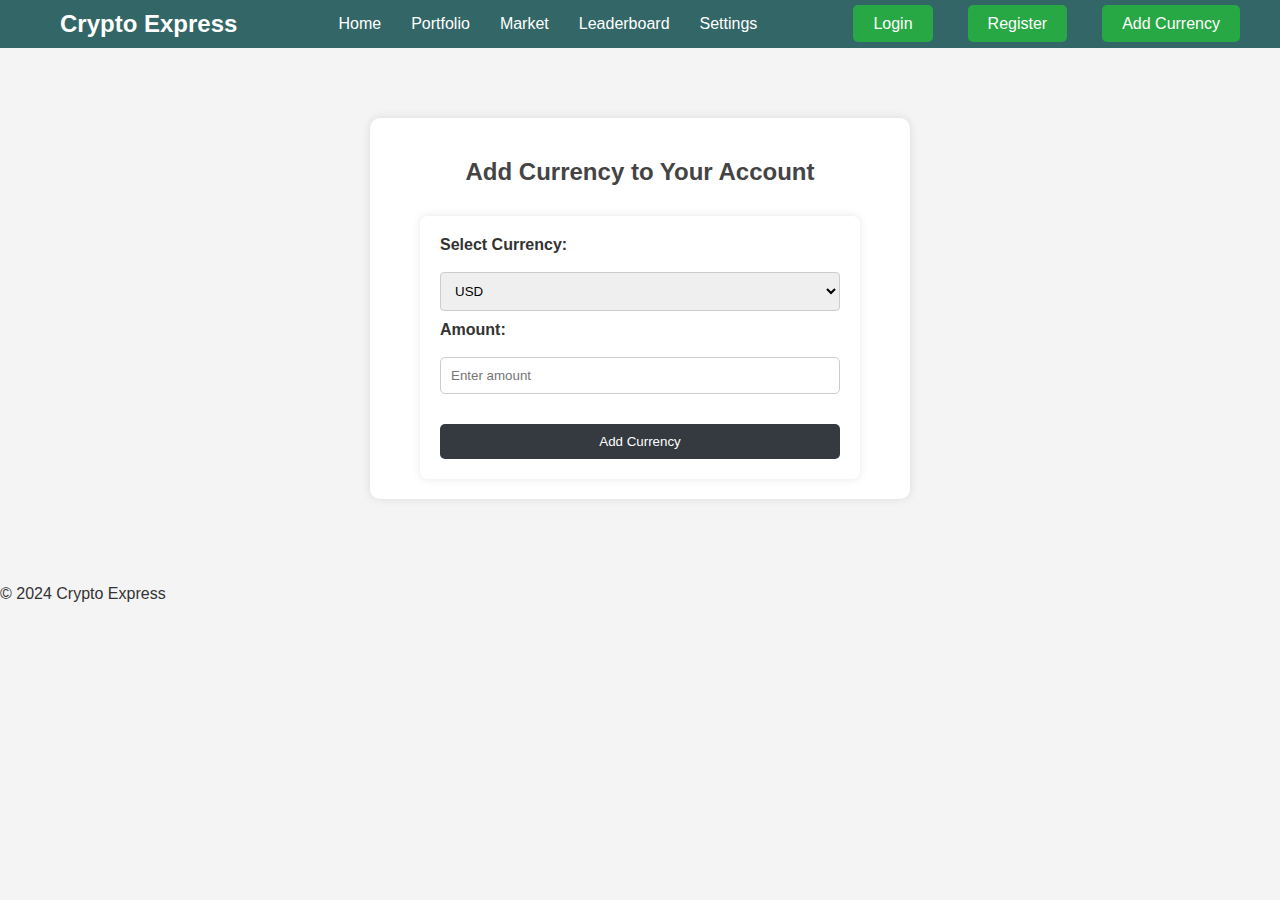
<file: add-currency.html>
<!DOCTYPE html>
<html lang="en">
<head>
    <meta charset="UTF-8">
    <meta name="viewport" content="width=device-width, initial-scale=1.0">
    <title>Add Currency - Crypto Express</title>
    <link rel="stylesheet" href="styles.css">
    <style>
        /* Form container styling */
        .currency-container {
            max-width: 500px;
            margin: 50px auto;
            padding: 20px;
            background-color: #fff;
            box-shadow: 0 0 10px rgba(0, 0, 0, 0.1);
            border-radius: 10px;
        }

        /* Input styling */
        input[type="number"] {
            width: 100%;
            padding: 10px;
            margin: 10px 0;
            border: 1px solid #ccc;
            border-radius: 5px;
            box-sizing: border-box;
        }

        select {
            width: 100%;
            padding: 10px;
            margin: 10px 0;
            border: 1px solid #ccc;
            border-radius: 5px;
        }

        /* Button styling */
        button {
            display: block;
            width: 100%;
            padding: 10px;
            background-color: #343a40;
            color: white;
            border: none;
            border-radius: 5px;
            cursor: pointer;
            margin-top: 20px;
        }

        button:hover {
            background-color: #495057;
        }

        /* Header styling */
        h2 {
            text-align: center;
            margin-bottom: 30px;
            font-size: 1.5rem;
        }
    </style>
</head>
<body>
	<header>
		<nav>
			<h1><a href="index.html">Crypto Express</a></h1>
			<ul class="main-nav">
				<li><a href="index.html">Home</a></li>
				<li><a href="portfolio.html">Portfolio</a></li>
				<li><a href="market.html">Market</a></li>
				<li><a href="leaderboard.html">Leaderboard</a></li>
				<li><a href="settings.html">Settings</a></li>
			</ul>
			<ul class="nav-right">
				<li><a href="login.html">Login</a></li>
				<li><a href="register.html">Register</a></li>
				<li><a href="add-currency.html" class="add-currency-link">Add Currency</a></li>
			</ul>
		</nav>
	</header>

    <main>
        <div class="currency-container">
            <h2>Add Currency to Your Account</h2>
            <form id="add-currency-form">
                <label for="currency-select">Select Currency:</label>
                <select id="currency-select">
                    <option value="USD">USD</option>
                </select>

                <label for="amount">Amount:</label>
                <input type="number" id="amount" name="amount" min="0" placeholder="Enter amount" required>

                <button type="submit">Add Currency</button>
            </form>
        </div>
    </main>

    <footer>
        <p>&copy; 2024 Crypto Express</p>
    </footer>

    <script>
        // Event listener for form submission
        document.getElementById('add-currency-form').addEventListener('submit', function(event) {
            event.preventDefault();
            const currency = document.getElementById('currency-select').value;
            const amount = document.getElementById('amount').value;
            alert(`Added ${amount} ${currency} to your account!`);
            // Logic to add currency to account can be added here.
        });
    </script>
</body>
</html>
</file>
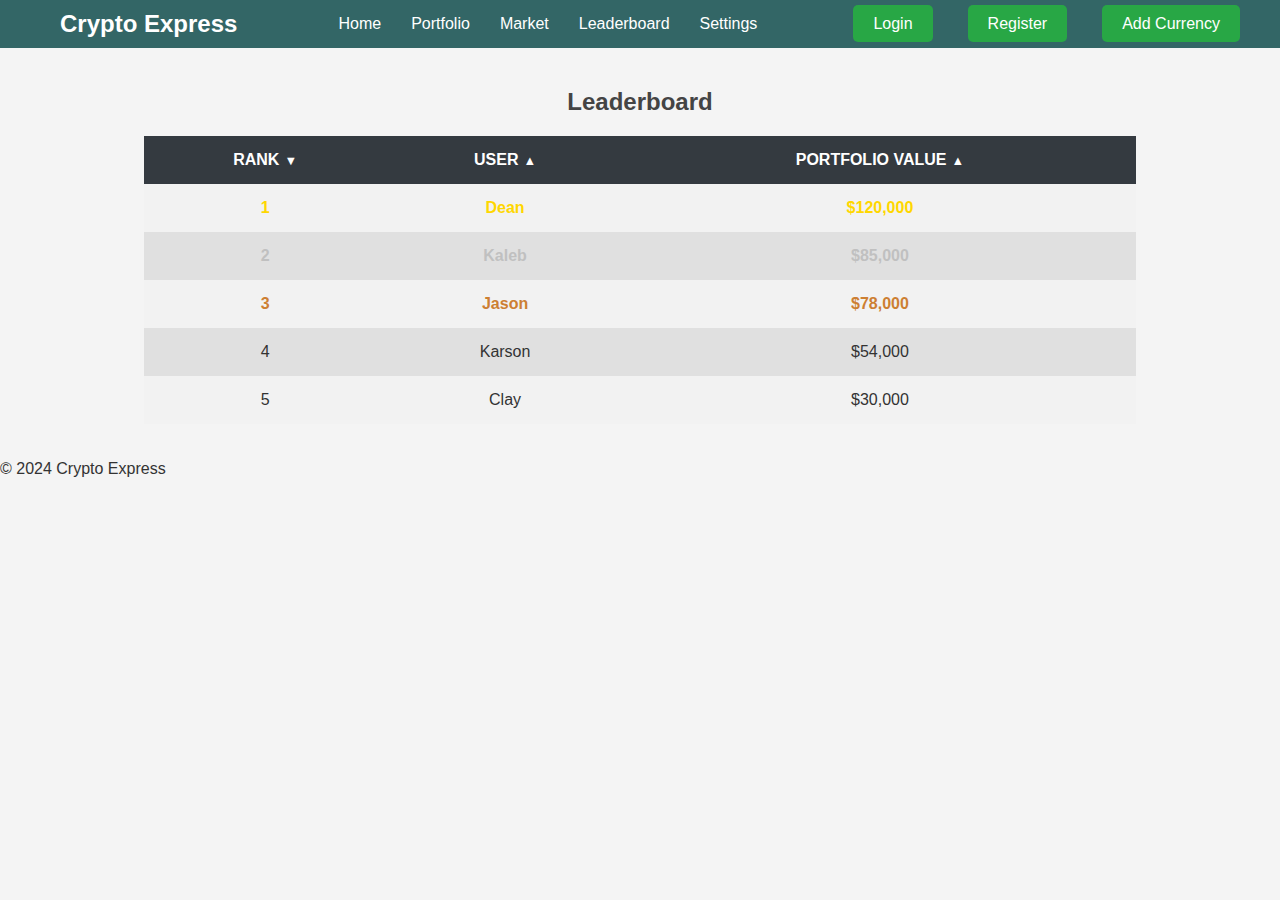
<file: leaderboard.html>
<!DOCTYPE html>
<html lang="en">
<head>
    <meta charset="UTF-8">
    <title>Leaderboard - Crypto Express</title>
    <link rel="stylesheet" href="styles.css">
    <style>
        #leaderboard-table {
            width: 80%;
            margin: 0 auto;
            border-collapse: collapse;
        }
        
        #leaderboard-table th, #leaderboard-table td {
            padding: 15px;
            text-align: center;
        }

        #leaderboard-table th {
            background-color: #343a40;
            color: white;
            text-transform: uppercase;
            cursor: pointer;
        }

        #leaderboard-table tbody tr:nth-child(odd) {
            background-color: #f2f2f2;
        }

        #leaderboard-table tbody tr:nth-child(even) {
            background-color: #e0e0e0;
        }

        #leaderboard-table tbody tr:nth-child(1) td {
            font-weight: bold;
            color: gold;
        }

        #leaderboard-table tbody tr:nth-child(2) td {
            font-weight: bold;
            color: silver;
        }

        #leaderboard-table tbody tr:nth-child(3) td {
            font-weight: bold;
            color: #cd7f32;
        }

        #leaderboard-table tbody tr:hover {
            background-color: #ddd;
        }

        h2 {
            text-align: center;
            margin-bottom: 20px;
        }

        .sort-arrow {
            margin-left: 5px;
            font-size: 0.8em;
        }

        .active-sort {
            text-decoration: underline;
        }
    </style>
</head>
<body>
    <header>
        <nav>
            <h1><a href="index.html">Crypto Express</a></h1>
            <ul class="main-nav">
                <li><a href="index.html">Home</a></li>
                <li><a href="portfolio.html">Portfolio</a></li>
                <li><a href="market.html">Market</a></li>
                <li><a href="leaderboard.html">Leaderboard</a></li>
                <li><a href="settings.html">Settings</a></li>
            </ul>
            <ul class="nav-right">
                <li><a href="login.html">Login</a></li>
                <li><a href="register.html">Register</a></li>
                <li><a href="add-currency.html" class="add-currency-link">Add Currency</a></li>
            </ul>
        </nav>
    </header>

    <main>
        <section id="leaderboard">
            <h2>Leaderboard</h2>
            <table id="leaderboard-table">
                <thead>
                    <tr>
                        <th id="rank-header" onclick="resetLeaderboard()">
                            Rank<span class="sort-arrow" id="rank-arrow">▲</span>
                        </th>
                        <th id="user-header" onclick="sortLeaderboard('user')">
                            User<span class="sort-arrow" id="user-arrow">▲</span>
                        </th>
                        <th id="value-header" onclick="sortLeaderboard('value')">
                            Portfolio Value<span class="sort-arrow" id="value-arrow">▲</span>
                        </th>
                    </tr>
                </thead>
                <tbody>
                    <!-- JavaScript will populate this -->
                </tbody>
            </table>
        </section>
    </main>

    <footer>
        <p>&copy; 2024 Crypto Express</p>
    </footer>

<script>
    // Original leaderboard data
    const originalLeaderboardData = [
        { user: 'Dean', value: 120000 },
        { user: 'Kaleb', value: 85000 },
        { user: 'Jason', value: 78000 },
        { user: 'Karson', value: 54000 },
        { user: 'Clay', value: 30000 }
    ];

    let currentSortColumn = 'rank';
    let isAscending = false; 

    // Function to update sort icons in the table headers
    function updateSortIcons() {
        document.getElementById('rank-arrow').textContent = currentSortColumn === 'rank' ? (isAscending ? '▲' : '▼') : '▲';
        document.getElementById('user-arrow').textContent = currentSortColumn === 'user' ? (isAscending ? '▲' : '▼') : '▲';
        document.getElementById('value-arrow').textContent = currentSortColumn === 'value' ? (isAscending ? '▲' : '▼') : '▲';
    }

    // Function to populate the leaderboard table
    function populateLeaderboard(data) {
        updateSortIcons();
        const leaderboardTableBody = document.querySelector('#leaderboard-table tbody');
        leaderboardTableBody.innerHTML = '';

        data.forEach((user, index) => {
            const row = document.createElement('tr');
            row.innerHTML = `
                <td>${index + 1}</td>
                <td>${user.user}</td>
                <td>$${user.value.toLocaleString()}</td>
            `;
            leaderboardTableBody.appendChild(row);
        });
    }

    // Function to sort leaderboard by a given column
    function sortLeaderboard(column) {
        if (currentSortColumn === column) {
            isAscending = !isAscending;
        } else {
            currentSortColumn = column;
            isAscending = column === 'rank' ? false : true;
        }

        const sortedData = originalLeaderboardData.slice();
        
        if (column === 'user') {
            sortedData.sort((a, b) => {
                return isAscending ? a.user.localeCompare(b.user) : b.user.localeCompare(a.user);
            });
        } else if (column === 'value') {
            sortedData.sort((a, b) => isAscending ? a.value - b.value : b.value - a.value);
        }

        populateLeaderboard(sortedData);
    }

    // Function to reset leaderboard to its original order
    function resetLeaderboard() {
        currentSortColumn = 'rank';
        isAscending = false;
        populateLeaderboard(originalLeaderboardData);
    }

    // Load leaderboard on page load
    window.onload = () => resetLeaderboard();
</script>

</body>
</html>
</file>
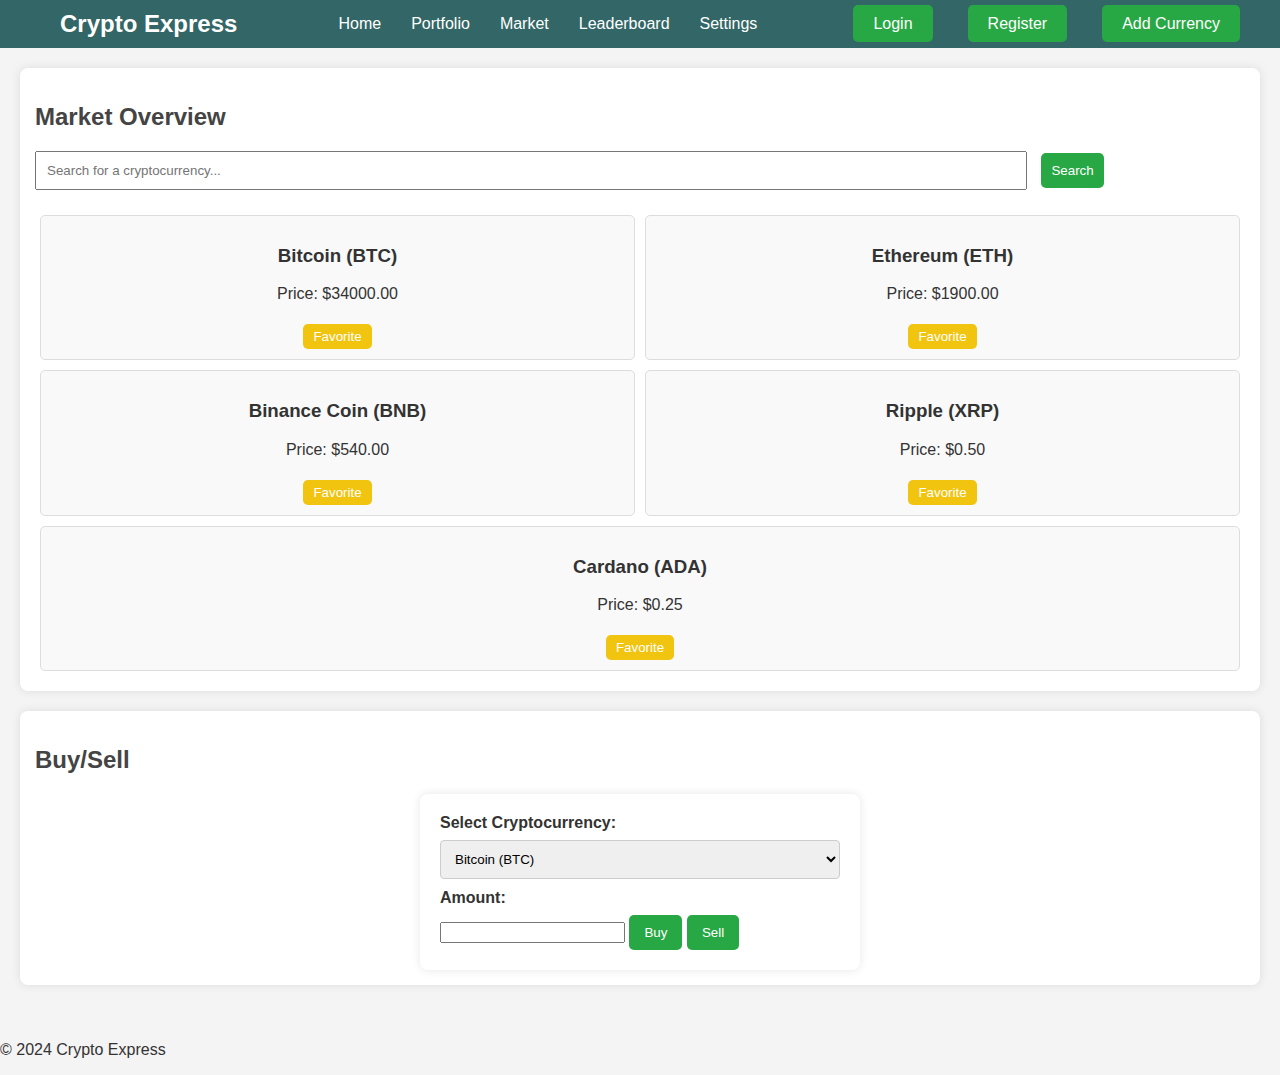
<file: market.html>
<!DOCTYPE html>
<html lang="en">
<head>
    <meta charset="UTF-8">
    <meta name="viewport" content="width=device-width, initial-scale=1.0">
    <title>Market - Crypto Express</title>
    <link rel="stylesheet" href="styles.css">
    <style>
        .favorite-btn {
            padding: 5px 10px;
            background-color: #f1c40f;
            border: none;
            cursor: pointer;
            margin-top: 5px;
        }

        .favorite-btn.active {
            background-color: #e67e22;
        }

        .search-container {
            margin: 20px 0;
        }

        #search-input {
            padding: 10px;
            width: 80%;
            margin-right: 10px;
        }

        #search-btn {
            padding: 10px;
            cursor: pointer;
        }

        /* Center-align and format prices */
        .crypto-item p {
            text-align: center;
            font-size: 1em;
        }
    </style>
</head>
<body>
    <header>
        <nav>
            <h1><a href="index.html">Crypto Express</a></h1>
            <ul class="main-nav">
                <li><a href="index.html">Home</a></li>
                <li><a href="portfolio.html">Portfolio</a></li>
                <li><a href="market.html">Market</a></li>
                <li><a href="leaderboard.html">Leaderboard</a></li>
                <li><a href="settings.html">Settings</a></li>
            </ul>
            <ul class="nav-right">
                <li><a href="login.html">Login</a></li>
                <li><a href="register.html">Register</a></li>
                <li><a href="add-currency.html" class="add-currency-link">Add Currency</a></li>
            </ul>
        </nav>
    </header>

    <main>
        <section id="market-overview">
            <h2>Market Overview</h2>
            <div class="search-container">
                <input type="text" id="search-input" placeholder="Search for a cryptocurrency...">
                <button id="search-btn" onclick="searchCrypto()">Search</button>
            </div>
            <div id="crypto-list">
                <!-- JavaScript will populate this -->
            </div>
        </section>

        <section id="actions">
            <h2>Buy/Sell</h2>
            <form id="trade-form">
                <label for="crypto">Select Cryptocurrency:</label>
                <select id="crypto" name="crypto">
                    <!-- JavaScript will populate this -->
                </select>

                <label for="amount">Amount:</label>
                <input type="number" id="amount" name="amount" min="1">

                <button type="button" id="buy-btn">Buy</button>
                <button type="button" id="sell-btn">Sell</button>
            </form>
        </section>
    </main>

    <footer>
        <p>&copy; 2024 Crypto Express</p>
    </footer>

    <script>
        // Mock data for top cryptocurrencies
        const cryptoData = [
            { name: 'Bitcoin', symbol: 'BTC', price: 34000 },
            { name: 'Ethereum', symbol: 'ETH', price: 1900 },
            { name: 'Binance Coin', symbol: 'BNB', price: 540 },
            { name: 'Ripple', symbol: 'XRP', price: 0.5 },
            { name: 'Cardano', symbol: 'ADA', price: 0.25 }
        ];

        // Load favorites from local storage
        const favorites = JSON.parse(localStorage.getItem('favoriteCryptos')) || [];

        // Function to toggle favorite status
        function toggleFavorite(symbol) {
            const index = favorites.indexOf(symbol);
            if (index > -1) {
                favorites.splice(index, 1); // Remove from favorites
            } else {
                favorites.push(symbol); // Add to favorites
            }
            localStorage.setItem('favoriteCryptos', JSON.stringify(favorites));
            populateMarket(); // Re-render the market list
        }

        // Function to check if a crypto is a favorite
        function isFavorite(symbol) {
            return favorites.includes(symbol);
        }

        // Function to populate the crypto dropdown and market overview
        function populateMarket() {
            const cryptoSelect = document.getElementById('crypto');
            const cryptoListDiv = document.getElementById('crypto-list');

            // Clear any existing data
            cryptoSelect.innerHTML = '';
            cryptoListDiv.innerHTML = '';

            // Populate dropdown and market overview
            cryptoData.forEach(crypto => {
                // Add option to select dropdown
                const option = document.createElement('option');
                option.value = crypto.symbol;
                option.textContent = `${crypto.name} (${crypto.symbol})`;
                cryptoSelect.appendChild(option);

                // Add crypto to market overview
                const cryptoItem = document.createElement('div');
                cryptoItem.classList.add('crypto-item');
                cryptoItem.innerHTML = `
                    <h3>${crypto.name} (${crypto.symbol})</h3>
                    <p>Price: $${crypto.price.toFixed(2)}</p>
                    <button class="favorite-btn ${isFavorite(crypto.symbol) ? 'active' : ''}" 
                        onclick="toggleFavorite('${crypto.symbol}')">
                        ${isFavorite(crypto.symbol) ? 'Unfavorite' : 'Favorite'}
                    </button>
                `;
                cryptoListDiv.appendChild(cryptoItem);
            });
        }

        // Function to search for a cryptocurrency
        function searchCrypto() {
            const searchTerm = document.getElementById('search-input').value.toLowerCase();
            const filteredData = cryptoData.filter(crypto =>
                crypto.name.toLowerCase().includes(searchTerm) || crypto.symbol.toLowerCase().includes(searchTerm)
            );
            displaySearchResults(filteredData);
        }

        // Function to display search results
        function displaySearchResults(filteredData) {
            const cryptoListDiv = document.getElementById('crypto-list');
            cryptoListDiv.innerHTML = '';

            if (filteredData.length === 0) {
                cryptoListDiv.innerHTML = '<p>No cryptocurrencies found.</p>';
                return;
            }

            filteredData.forEach(crypto => {
                const cryptoItem = document.createElement('div');
                cryptoItem.classList.add('crypto-item');
                cryptoItem.innerHTML = `
                    <h3>${crypto.name} (${crypto.symbol})</h3>
                    <p>Price: $${crypto.price.toFixed(2)}</p>
                    <button class="favorite-btn ${isFavorite(crypto.symbol) ? 'active' : ''}" 
                        onclick="toggleFavorite('${crypto.symbol}')">
                        ${isFavorite(crypto.symbol) ? 'Unfavorite' : 'Favorite'}
                    </button>
                `;
                cryptoListDiv.appendChild(cryptoItem);
            });
        }

        // Run populateMarket on page load
        window.onload = populateMarket;
    </script>
</body>
</html>
</file>
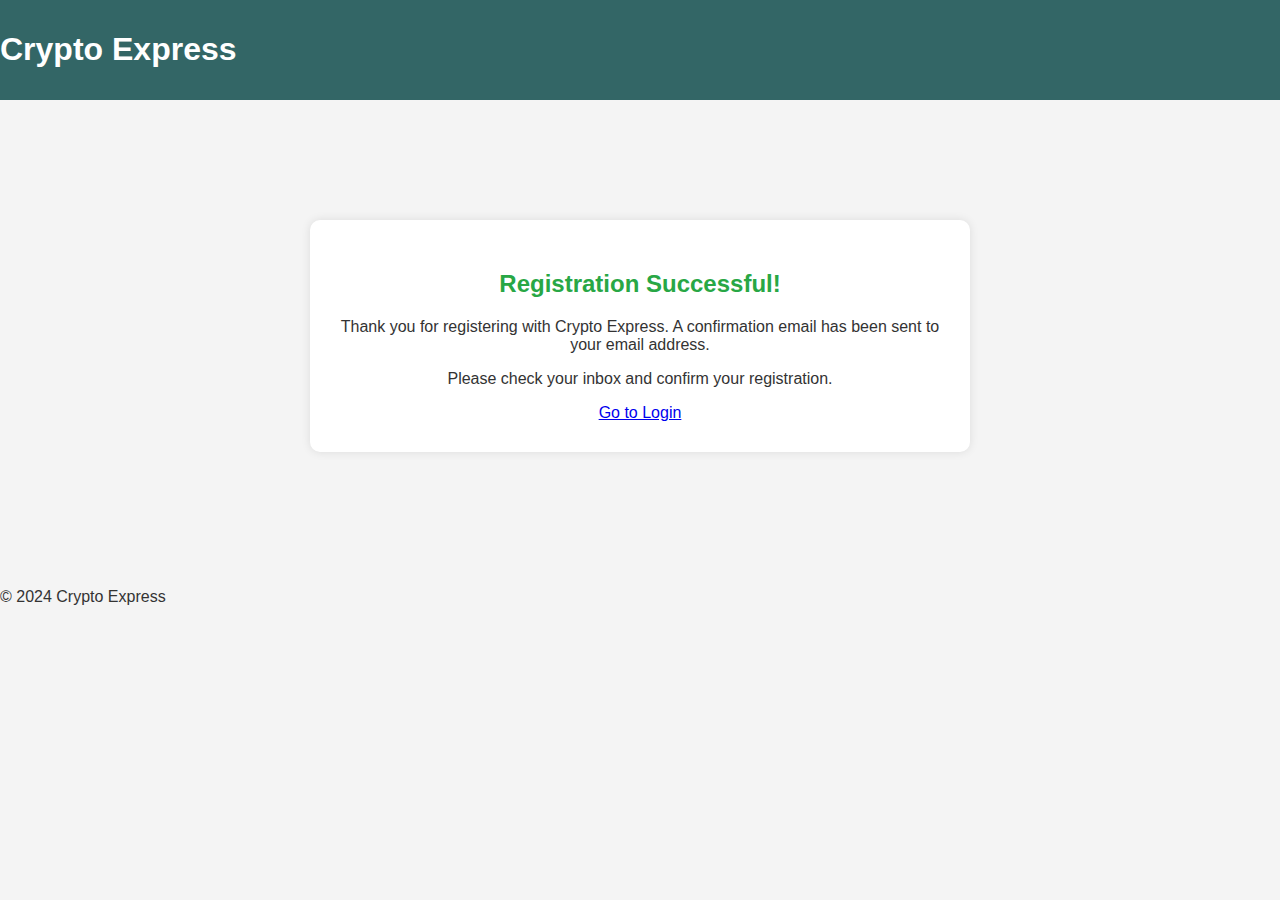
<file: registration_sucess.html>
<!DOCTYPE html>
<html lang="en">
<head>
    <meta charset="UTF-8">
    <meta name="viewport" content="width=device-width, initial-scale=1.0">
    <title>Registration Successful - Crypto Express</title>
    <link rel="stylesheet" href="styles.css">
    <style>
        /* Center content styling */
        .success-container {
            max-width: 600px;
            margin: 100px auto;
            padding: 30px;
            background-color: #fff;
            box-shadow: 0 0 10px rgba(0, 0, 0, 0.1);
            border-radius: 10px;
            text-align: center;
        }

        h2 {
            color: #28a745;
        }
    </style>
</head>
<body>
    <header>
        <h1><a href="index.php">Crypto Express</a></h1>
    </header>

    <main>
        <div class="success-container">
            <h2>Registration Successful!</h2>
            <p>Thank you for registering with Crypto Express. A confirmation email has been sent to your email address.</p>
            <p>Please check your inbox and confirm your registration.</p>
            <a href="login.php">Go to Login</a>
        </div>
    </main>

    <footer>
        <p>&copy; 2024 Crypto Express</p>
    </footer>
</body>
</html>
</file>
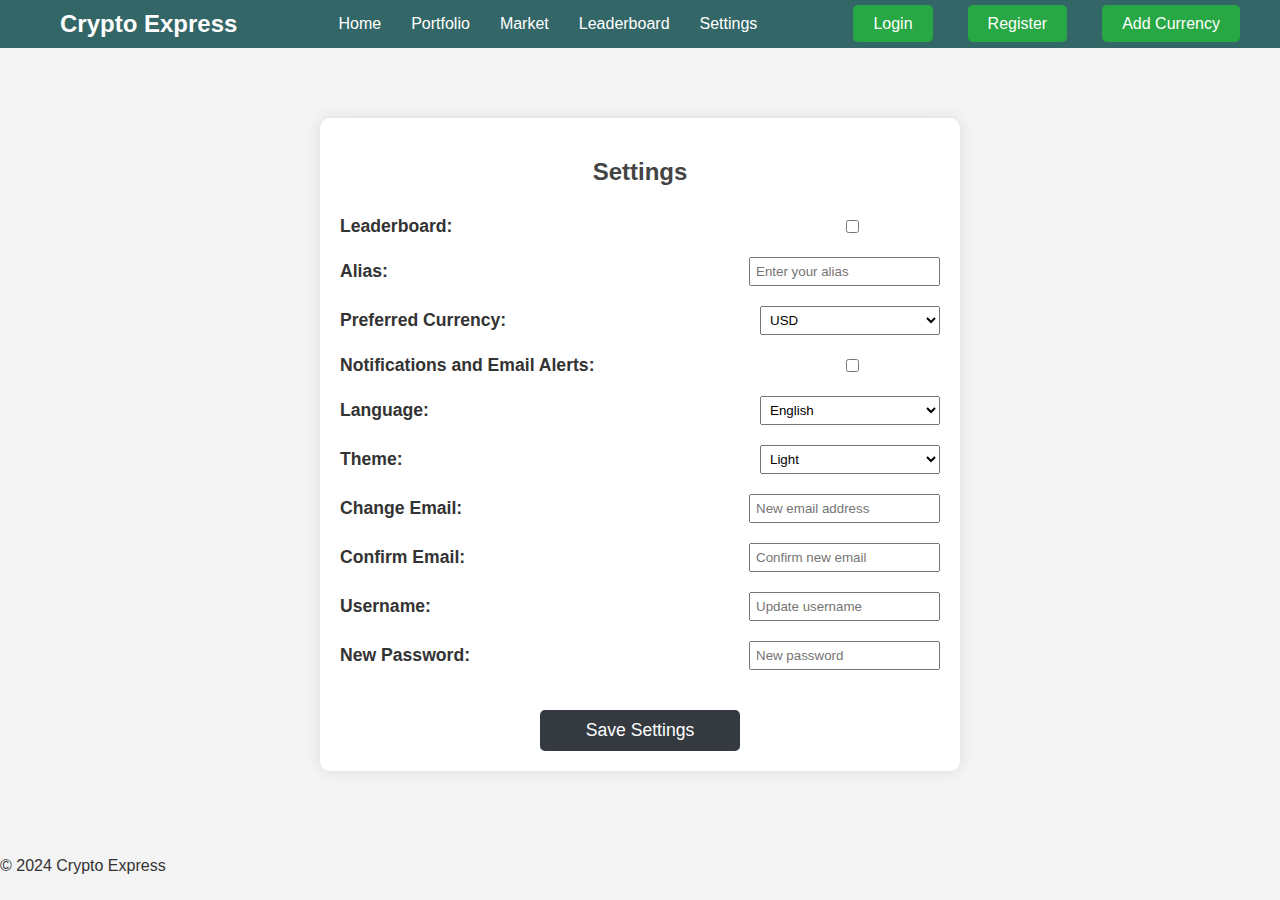
<file: settings.html>
<!DOCTYPE html>
<html lang="en">
<head>
    <meta charset="UTF-8">
    <meta name="viewport" content="width=device-width, initial-scale=1.0">
    <title>Settings - Crypto Express</title>
    <link rel="stylesheet" href="styles.css">
    <style>
        /* General body styling */
        body.light-theme {
            background-color: #f0f0f0;
            color: #000;
        }
        body.dark-theme {
            background-color: #1e1e1e;
            color: #fff;
        }

        /* Container styling for the settings card */
        .settings-container {
            max-width: 600px;
            margin: 50px auto;
            padding: 20px;
            background-color: #fff;
            box-shadow: 0px 0px 15px rgba(0, 0, 0, 0.1);
            border-radius: 10px;
        }

        /* Style for the settings items */
        .settings-item {
            margin-bottom: 20px;
            display: flex;
            justify-content: space-between;
            align-items: center;
        }

        .settings-item label {
            font-size: 1.1rem;
            font-weight: 600;
            flex: 1;
        }

        .settings-item select,
        .settings-item input[type="checkbox"],
        .settings-item input[type="text"],
        .settings-item input[type="password"],
        .settings-item input[type="email"] {
            flex: 0.4;
            padding: 5px;
        }

        /* Save button styling */
        .save-button {
            display: block;
            margin: 40px auto 0;
            padding: 10px 20px;
            background-color: #343a40;
            color: white;
            border: none;
            border-radius: 5px;
            font-size: 1.1rem;
            cursor: pointer;
            width: 100%;
            max-width: 200px;
        }

        .save-button:hover {
            background-color: #495057;
        }

        /* Header styling */
        h2 {
            text-align: center;
            margin-bottom: 30px;
            font-size: 1.5rem;
        }

    </style>
</head>
<body>
	<header>
    <nav>
        <h1><a href="index.html">Crypto Express</a></h1>
        <ul class="main-nav">
            <li><a href="index.html">Home</a></li>
            <li><a href="portfolio.html">Portfolio</a></li>
            <li><a href="market.html">Market</a></li>
            <li><a href="leaderboard.html">Leaderboard</a></li>
            <li><a href="settings.html">Settings</a></li>
        </ul>
        <ul class="nav-right">
            <li><a href="login.html">Login</a></li>
            <li><a href="register.html">Register</a></li>
           <li><a href="add-currency.html" class="add-currency-link">Add Currency</a></li>
    </nav>
	</header>

    <main>
        <div class="settings-container">
            <h2>Settings</h2>

            <!-- Leaderboard toggle -->
            <div class="settings-item">
                <label for="leaderboard-toggle">Leaderboard:</label>
                <input type="checkbox" id="leaderboard-toggle">
            </div>

            <!-- Alias -->
            <div class="settings-item">
                <label for="alias-input">Alias:</label>
                <input type="text" id="alias-input" placeholder="Enter your alias">
            </div>

            <!-- Currency -->
            <div class="settings-item">
                <label for="currency-select">Preferred Currency:</label>
                <select id="currency-select">
                    <option value="USD">USD</option>
                    <option value="EUR">EUR</option>
                    <option value="BTC">BTC</option>
                    <option value="ETH">ETH</option>
                </select>
            </div>

            <!-- Notifications and Email Alerts grouped -->
            <div class="settings-item">
                <label for="notifications-toggle">Notifications and Email Alerts:</label>
                <input type="checkbox" id="notifications-toggle">
            </div>

            <!-- Language -->
            <div class="settings-item">
                <label for="language-select">Language:</label>
                <select id="language-select">
                    <option value="en">English</option>
                    <option value="es">Spanish</option>
                    <option value="fr">French</option>
                    <option value="de">German</option>
                </select>
            </div>

            <!-- Theme -->
            <div class="settings-item">
                <label for="theme-select">Theme:</label>
                <select id="theme-select">
                    <option value="light">Light</option>
                    <option value="dark">Dark</option>
                </select>
            </div>

            <!-- Email change and confirmation -->
            <div class="settings-item">
                <label for="email-input">Change Email:</label>
                <input type="email" id="email-input" placeholder="New email address">
            </div>
            <div class="settings-item">
                <label for="confirm-email-input">Confirm Email:</label>
                <input type="email" id="confirm-email-input" placeholder="Confirm new email">
            </div>

            <!-- Username -->
            <div class="settings-item">
                <label for="username-input">Username:</label>
                <input type="text" id="username-input" placeholder="Update username">
            </div>

            <!-- Password -->
            <div class="settings-item">
                <label for="password-input">New Password:</label>
                <input type="password" id="password-input" placeholder="New password">
            </div>

            <!-- Save button -->
            <button class="save-button" id="save-settings">Save Settings</button>
        </div>
    </main>

    <footer>
        <p>&copy; 2024 Crypto Express</p>
    </footer>

    <script>
        // Function to load settings from localStorage
        function loadSettings() {
            const leaderboard = localStorage.getItem('leaderboard') === 'true';
            const alias = localStorage.getItem('alias') || '';
            const currency = localStorage.getItem('currency') || 'USD';
            const notifications = localStorage.getItem('notifications') === 'true';
            const language = localStorage.getItem('language') || 'en';
            const theme = localStorage.getItem('theme') || 'light';
            const email = localStorage.getItem('email') || '';
            const username = localStorage.getItem('username') || '';
            const password = localStorage.getItem('password') || '';

            // Apply settings
            document.getElementById('leaderboard-toggle').checked = leaderboard;
            document.getElementById('alias-input').value = alias;
            document.getElementById('currency-select').value = currency;
            document.getElementById('notifications-toggle').checked = notifications;
            document.getElementById('language-select').value = language;
            document.getElementById('theme-select').value = theme;
            document.getElementById('email-input').value = email;
            document.getElementById('confirm-email-input').value = email;
            document.getElementById('username-input').value = username;
            document.getElementById('password-input').value = password;
        }

        // Function to save settings to localStorage
        function saveSettings() {
            const leaderboard = document.getElementById('leaderboard-toggle').checked;
            const alias = document.getElementById('alias-input').value;
            const currency = document.getElementById('currency-select').value;
            const notifications = document.getElementById('notifications-toggle').checked;
            const language = document.getElementById('language-select').value;
            const theme = document.getElementById('theme-select').value;
            const email = document.getElementById('email-input').value;
            const username = document.getElementById('username-input').value;
            const password = document.getElementById('password-input').value;

            // Save settings to localStorage
            localStorage.setItem('leaderboard', leaderboard);
            localStorage.setItem('alias', alias);
            localStorage.setItem('currency', currency);
            localStorage.setItem('notifications', notifications);
            localStorage.setItem('language', language);
            localStorage.setItem('theme', theme);
            localStorage.setItem('email', email);
            localStorage.setItem('username', username);
            localStorage.setItem('password', password);

            // Apply theme immediately
            document.body.className = theme + '-theme';
            alert("Settings saved!");
        }

        // Add event listener to save button
        document.getElementById('save-settings').addEventListener('click', saveSettings);

        // Load settings on page load
        window.onload = loadSettings;
    </script>
</body>
</html>
</file>
<file: styles.css>
/* General body and font styles */
body {
    font-family: Arial, sans-serif;
    background-color: #f4f4f4;
    margin: 0;
    padding: 0;
    color: #333;
}

/* Header styling */
header {
    background-color: #366;
    color: #fff;
    padding: 10px 0;
}

nav {
    display: flex;
    justify-content: space-between; /* Even spacing between elements */
    align-items: center;
    max-width: 1200px; /* Controls the width of the content */
    margin: 0 auto; /* Centers the nav within the page */
}

nav h1 {
    margin: 0;
    padding: 0 20px;
    font-size: 24px;
}

/* Main navigation */
.main-nav, .nav-right {
    display: flex;
    list-style: none;
    margin: 0;
    padding: 0;
    flex-direction: row; /* Ensure items are displayed in a row */
}

/* Main navigation links */
.main-nav li {
    margin: 0 15px;
}

.main-nav li a {
    color: #fff;
    text-decoration: none;
}

/* Login/Register buttons on the right */
.nav-right li {
    margin-left: 15px;
}

.nav-right a {
    padding: 10px 20px;
    background-color: #28a745;
    color: white;
    text-decoration: none;
    border-radius: 5px;
}

.nav-right a:hover {
    background-color: #218838;
}

main {
    padding: 20px;
}

/* Additional styling for content */
h2 {
    color: #444;
}

#market-overview, #portfolio, #actions {
    margin-bottom: 20px;
    background-color: #fff;
    padding: 15px;
    border-radius: 8px;
    box-shadow: 0 0 10px rgba(0, 0, 0, 0.1);
}

#crypto-list, #portfolio-list {
    display: flex;
    flex-wrap: wrap;
}

.crypto-item, .portfolio-item {
    flex: 1 1 calc(33.333% - 10px);
    margin: 5px;
    padding: 10px;
    background-color: #f9f9f9;
    border: 1px solid #ddd;
    text-align: center;
    border-radius: 5px;
}

button {
    background-color: #28a745;
    color: #fff;
    padding: 10px 15px;
    border: none;
    border-radius: 5px;
    cursor: pointer;
}

button:hover {
    background-color: #218838;
}

form {
    max-width: 400px;
    margin: 0 auto;
    padding: 20px;
    background-color: #fff;
    border-radius: 8px;
    box-shadow: 0 0 10px rgba(0, 0, 0, 0.1);
}
header h1 a {
    color: #fff; /* or whatever color matches your design */
    text-decoration: none;
}

header h1 a:hover {
    text-decoration: underline;
}

form label {
    display: block;
    margin-bottom: 8px;
    font-weight: bold;
}

form input[type="text"], form input[type="password"], form select {
    width: 100%;
    padding: 10px;
    margin-bottom: 10px;
    border: 1px solid #ccc;
    border-radius: 4px;
}

.content-section {
    display: none; /* Hide all sections initially */
}
/* Add spacing between register and add currency */
.nav-right {
    display: flex;
    gap: 20px; /* Space between login, register, and add currency */
}

.add-currency-link {
    margin-left: auto; /* Push the 'Add Currency' button as far right as possible */
}
</file>
